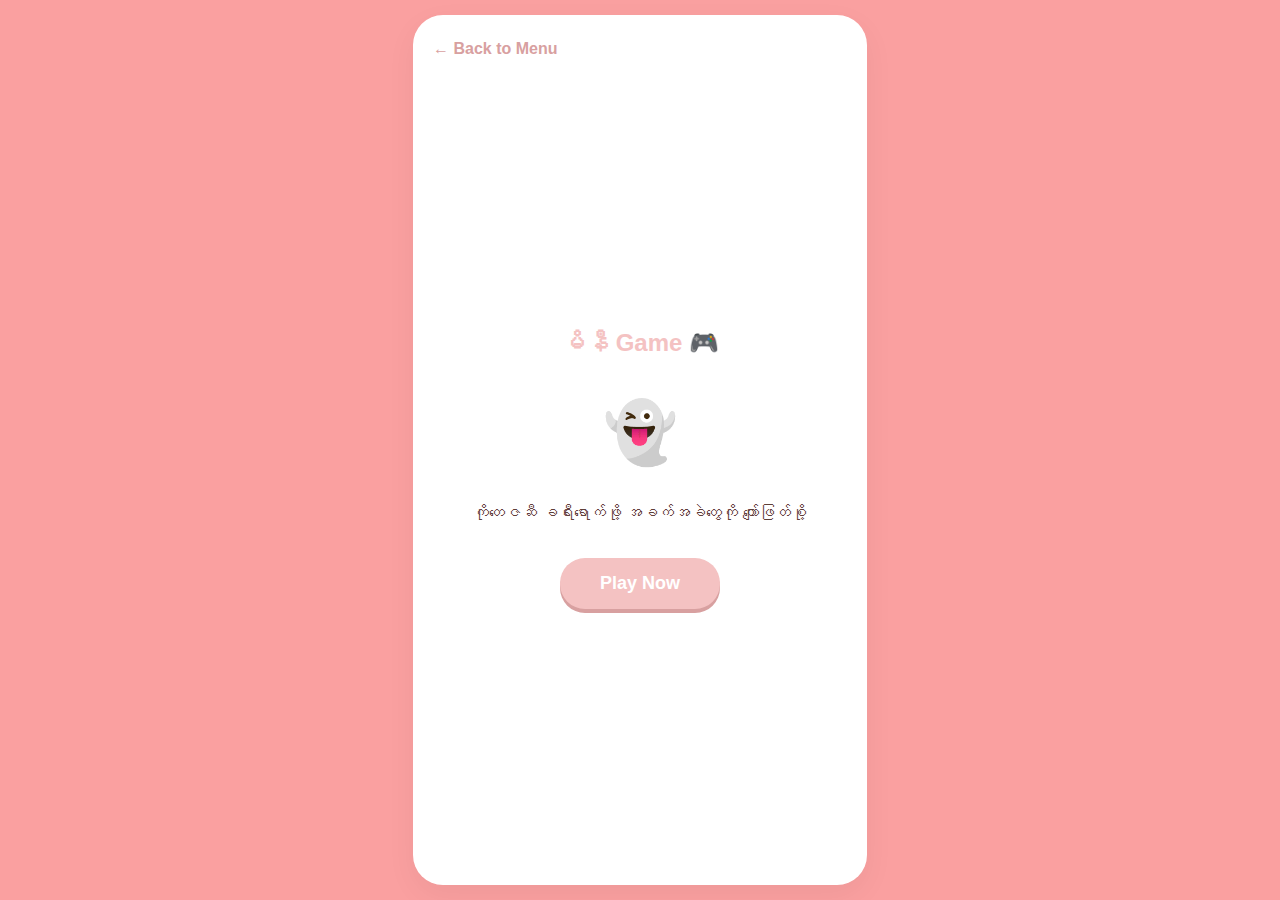
<file: mazegame.html>
<!DOCTYPE html>
<html lang="en">
<head>
    <meta charset="UTF-8">
    <meta name="viewport" content="width=device-width, initial-scale=1.0">
    <title>The Haunted Love Maze</title>
    <style>
        :root {
            --cream: #FAA0A0;
            --pink: #F4C2C2;
            --dark-pink: #d8a0a0;
            --text: #5d4037;
        }

        body {
            font-family: -apple-system, BlinkMacSystemFont, "Segoe UI", Roboto, sans-serif;
            background-color: var(--cream);
            color: var(--text);
            margin: 0;
            display: flex;
            justify-content: center;
            padding: 15px;
            min-height: 100vh;
            box-sizing: border-box;
        }

        .container {
            width: 100%;
            max-width: 414px;
            background: white;
            padding: 25px 20px;
            border-radius: 30px;
            box-shadow: 0 10px 30px rgba(0,0,0,0.05);
            text-align: center;
            position: relative;
            min-height: 500px;
            display: flex;
            flex-direction: column;
        }

        /* Fixed: Link will not turn purple and goes to main menu */
        .back-link, .back-link:visited, .back-link:active {
            display: block;
            text-align: left;
            color: var(--dark-pink) !important;
            text-decoration: none;
            font-weight: bold;
            margin-bottom: 20px;
            font-size: 16px;
        }

        .hidden { display: none !important; }

        .screen { flex-grow: 1; display: flex; flex-direction: column; justify-content: center; align-items: center; }

        h2 { color: var(--pink); margin-top: 0; }

        .btn-main {
            background: var(--pink);
            border: none;
            color: white;
            padding: 15px 40px;
            border-radius: 25px;
            font-size: 18px;
            font-weight: bold;
            cursor: pointer;
            box-shadow: 0 4px 0 var(--dark-pink);
            transition: 0.2s;
            margin-top: 20px;
        }

        .btn-main:active { transform: translateY(4px); box-shadow: none; }

        .diff-btn {
            background: white;
            border: 2px solid var(--pink);
            color: var(--text);
            padding: 12px;
            width: 220px;
            border-radius: 15px;
            font-weight: bold;
            cursor: pointer;
            margin: 8px 0;
            transition: 0.2s;
        }

        .diff-btn:hover { background: var(--pink); color: white; }

        #mazeCanvas {
            background: #fffafa;
            border: 4px solid var(--pink);
            border-radius: 20px;
            touch-action: none;
        }

        .maze-controls {
            display: flex;
            flex-direction: column;
            align-items: center;
            gap: 10px;
            margin-top: 20px;
        }

        .control-row { display: flex; gap: 15px; }

        .btn {
            background: var(--pink);
            border: none;
            color: white;
            width: 60px;
            height: 60px;
            border-radius: 15px;
            font-size: 24px;
            box-shadow: 0 5px 0 var(--dark-pink);
            display: flex;
            align-items: center;
            justify-content: center;
            cursor: pointer;
        }

        .btn:active { transform: translateY(4px); box-shadow: none; }

        .win-message {
            padding: 20px;
            border: 2px dashed var(--pink);
            border-radius: 20px;
            background: #fff5f5;
            animation: popIn 0.5s ease;
        }

        @keyframes popIn {
            from { transform: scale(0.8); opacity: 0; }
            to { transform: scale(1); opacity: 1; }
        }
    </style>
</head>
<body>

<div class="container">
    <a href="index.html" class="back-link">← Back to Menu</a>

    <div id="screen-start" class="screen">
        <h2>မိနီ Game 🎮</h2>
        <div style="font-size: 60px; margin: 20px 0;">👻</div>
        <p style="color: var(--text); font-weight: 500;">ကိုတေဇဆီ ခရီးရောက်ဖို့ အခက်အခဲတွေကို ကျော်ဖြတ်စို့</p>
        <button class="btn-main" onclick="showScreen('screen-difficulty')">Play Now</button>
    </div>

    <div id="screen-difficulty" class="screen hidden">
        <h2>Choose Difficulty</h2>
        <button class="diff-btn" onclick="startGame('easy')">Easy (လွယ်တာမကြိုက်ဘူးမလားကွ)</button>
        <button class="diff-btn" onclick="startGame('medium')">Medium (သာမန်လောက်ကတော့ မမျက်ချယ်တို့ကအေးဆေး)</button>
        <button class="diff-btn" onclick="startGame('hard')">Hard (ခက်ခဲတာတွေကိုမှရင်ခုန်တာဗျို့)</button>
    </div>

    <div id="screen-game" class="screen hidden">
        <p id="status" style="font-weight: bold; margin-bottom: 10px; color: var(--dark-pink);">Good luck! 🍀</p>
        <canvas id="mazeCanvas" width="300" height="300"></canvas>
        
        <div class="maze-controls">
            <button class="btn" onclick="move('up')">▲</button>
            <div class="control-row">
                <button class="btn" onclick="move('left')">◀</button>
                <button class="btn" onclick="move('down')">▼</button>
                <button class="btn" onclick="move('right')">▶</button>
            </div>
        </div>
    </div>

    <div id="screen-victory" class="screen hidden">
        <div class="win-message">
            <p style="text-align: left;">မေတ္တာလမ်းခရီးလေးတွေက ဘယ်လောက်ပဲ အကာအရံအတားအဆီးတွေနဲ့ပဲကြုံကြုံ <br> ကျွန်တော့်ဆီကိုနောက်ဆုံးပြန်လည်ရောက်ရှိလာတဲ့အတွက်ဂုဏ်ယူပါတယ်။ <br> ကျွန်တော့်ကိုချစ်ခွင့်ပေးပါတော့ <br> ကျွန်တော့်ကောင်မလေးဖြစ်ပေးနိုင်မလား။ 💍 🧸</p>
            <button class="btn-main" onclick="location.reload()">Play Again</button>
            <br>
            <a href="index.html" style="display:inline-block; margin-top:15px; color: var(--dark-pink); font-weight:bold;">Return to Main Menu</a>
        </div>
    </div>
</div>

<script>
    const canvas = document.getElementById('mazeCanvas');
    const ctx = canvas.getContext('2d');
    const status = document.getElementById('status');
    const tileSize = 30;

    let player = { x: 0, y: 0 };
    let ghost = { x: 9, y: 4, dir: -1, active: false };
    let ghostSpeed = 600;
    let gameActive = false;
    let ghostInterval;

    const map = [
        [0, 1, 0, 0, 0, 0, 0, 1, 0, 0],
        [0, 1, 0, 1, 1, 1, 0, 1, 1, 0],
        [0, 0, 0, 1, 0, 0, 0, 0, 1, 0],
        [1, 1, 0, 1, 0, 1, 1, 0, 1, 0],
        [0, 0, 0, 0, 0, 0, 0, 0, 0, 0], 
        [0, 1, 1, 1, 1, 1, 1, 1, 1, 0],
        [0, 0, 0, 0, 0, 0, 0, 1, 0, 0],
        [1, 1, 1, 1, 1, 1, 0, 1, 1, 0],
        [0, 0, 0, 0, 0, 0, 0, 0, 0, 0],
        [0, 1, 1, 1, 1, 1, 1, 1, 1, 0]
    ];

    function showScreen(id) {
        document.querySelectorAll('.screen').forEach(s => s.classList.add('hidden'));
        document.getElementById(id).classList.remove('hidden');
    }

    function startGame(difficulty) {
        showScreen('screen-game');
        player = { x: 0, y: 0 };
        gameActive = true;
        
        if (difficulty === 'easy') {
            ghost.active = false;
        } else {
            ghost.active = true;
            ghostSpeed = (difficulty === 'hard') ? 250 : 500;
            startGhost();
        }
        draw();
    }

    function draw() {
        ctx.clearRect(0, 0, canvas.width, canvas.height);
        for (let r = 0; r < 10; r++) {
            for (let c = 0; c < 10; c++) {
                if (map[r][c] === 1) {
                    ctx.fillStyle = "#a89090";
                    ctx.fillRect(c*30+1, r*30+1, 28, 28);
                    ctx.strokeStyle = "#d8a0a0";
                    ctx.strokeRect(c*30+4, r*30+4, 20, 20);
                }
            }
        }
        ctx.font = "22px Arial";
        ctx.fillText("👨‍🦰", 9*30+4, 9*30+22);
        if (ghost.active) ctx.fillText("👻", ghost.x*30+2, ghost.y*30+22);
        ctx.fillText("👩", player.x*30+2, player.y*30+22);
    }

    function startGhost() {
        if(ghostInterval) clearInterval(ghostInterval);
        ghostInterval = setInterval(() => {
            if (!gameActive || !ghost.active) return;
            ghost.x += ghost.dir;
            if (ghost.x >= 9 || ghost.x <= 0) ghost.dir *= -1;
            
            if (player.x === ghost.x && player.y === ghost.y) {
                player = { x: 0, y: 0 };
                status.innerText = " ကဲသရဲကြီးက ဖမ်းမိသွားပြီ။ 👻";
            }
            draw();
        }, ghostSpeed);
    }

    function move(dir) {
        if (!gameActive) return;
        let nx = player.x, ny = player.y;
        if (dir === 'up') ny--; if (dir === 'down') ny++;
        if (dir === 'left') nx--; if (dir === 'right') nx++;

        if (nx >= 0 && nx < 10 && ny >= 0 && ny < 10 && map[ny][nx] === 0) {
            player = { x: nx, y: ny };
        }
        
        draw();
        if (player.x === 9 && player.y === 9) {
            gameActive = false;
            clearInterval(ghostInterval);
            showScreen('screen-victory');
        }
    }
</script>
</body>
</html>
</file>
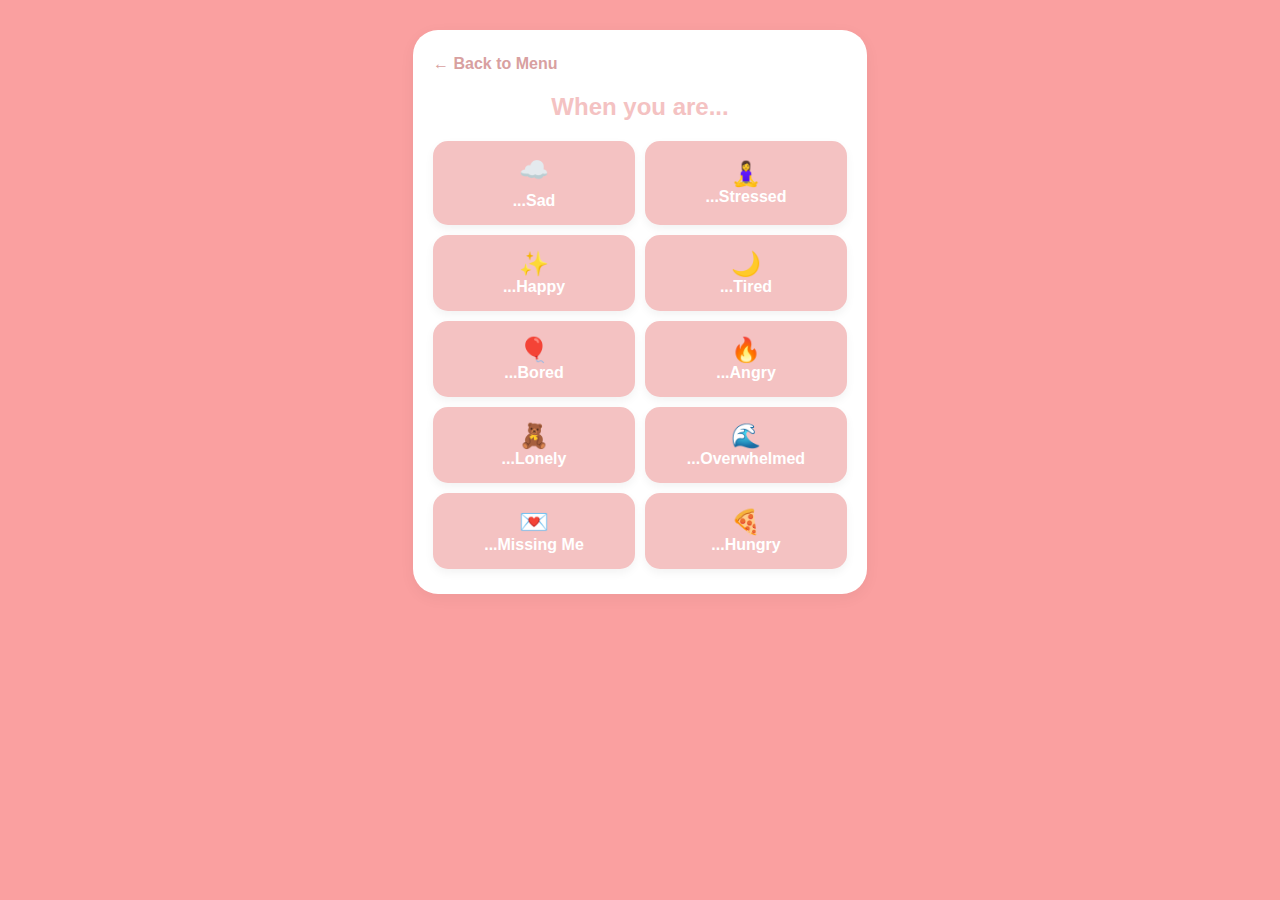
<file: test.html>
<!DOCTYPE html>
<html lang="en">
<head>
    <meta charset="UTF-8">
    <meta name="viewport" content="width=device-width, initial-scale=1.0">
    <title>Document</title>
</head>
<body>
    <style>
        :root {
            --cream: #FAA0A0;
            --pink: #F4C2C2;
            --dark-pink: #d8a0a0;
            --text: #5d4037;
        }

        /* Base styles optimized for mobile */
        body {
            font-family: -apple-system, BlinkMacSystemFont, "Segoe UI", Roboto, Helvetica, Arial, sans-serif;
            background-color: var(--cream);
            color: var(--text);
            margin: 0;
            padding: 10px;
            display: flex;
            justify-content: center;
            align-items: flex-start; /* Start at top for scrolling */
            min-height: 100vh;
            box-sizing: border-box;
        }

        button {
            background-color: var(--pink);
            border: none;
            width: 100%;
            padding: 16px;
            border-radius: 12px;
            color: white;
            font-size: 18px;
            font-weight: bold;
            cursor: pointer;
            -webkit-tap-highlight-color: transparent;
        }
    /* Things to Do - Expanding Grid */
        .todo-grid {
            display: flex ;
            flex-wrap: wrap ;
            gap: 10px;
            margin-top: 20px;
        }

        .todo-item {
            flex: 1 1 calc(50% - 5px); /* 2 columns */
            background: var(--pink);
            padding: 15px;
            border-radius: 15px;
            color: white;
            transition: all 0.5s cubic-bezier(0.175, 0.885, 0.32, 1.275);
            min-height: 60px;
            display: flex;
            flex-direction: column;
            justify-content: center;
            box-sizing: border-box;
            animation: popIn 0.5s ease backwards;
            box-shadow: 0 4px 10px rgba(0,0,0,0.05);
        }

        .todo-item.active {
            flex: 1 1 100%; /* Wider on click */
            background: white;
            color: var(--text);
            border: 2px solid var(--pink);
        }

        .todo-content { display: none; margin-top: 10px; line-height: 1.5; font-size: 15px; }
        .active .todo-content { display: block; }

            /* 1. Entry Animation: Items pop in one by one */
        @keyframes popIn {
            0% { opacity: 0; transform: scale(0.9) translateY(10px); }
            100% { opacity: 1; transform: scale(1) translateY(0); }
        }


        /* 2. Staggered Delay: Makes boxes appear in a sequence */
        .todo-item:nth-child(1) { animation-delay: 0.1s; }
        .todo-item:nth-child(2) { animation-delay: 0.2s; }
        .todo-item:nth-child(3) { animation-delay: 0.3s; }
        .todo-item:nth-child(4) { animation-delay: 0.4s; }
        .todo-item:nth-child(5) { animation-delay: 0.5s; }
        .todo-item:nth-child(6) { animation-delay: 0.6s; }
        /* ... and so on */

        /* 3. The "Expanded" State Animation */
        .todo-item.active {
            flex: 1 1 100%; /* Wider */
            background: white;
            color: var(--text);
            border: 2px solid var(--pink);
            transform: scale(1.02); /* Slight "pop" forward */
            box-shadow: 0 10px 20px rgba(244, 194, 194, 0.4);
        }

        /* 4. Text Reveal Animation */
        .todo-content {
            max-height: 0;
            opacity: 0;
            overflow: hidden;
            transition: max-height 0.6s ease, opacity 0.4s ease;
            padding-top: 0;
        }

        .active .todo-content {
            max-height: 300px; /* Big enough for the paragraph */
            opacity: 1;
            padding-top: 15px;
            border-top: 1px solid #eee;
        }

        /* 5. Subtle "Floating" effect when she touches it */
        .todo-item:active {
            transform: scale(0.95);
        }
        .container {
            width: 100%;
            max-width: 414px; /* Exact iPhone 11 width */
            background: white;
            padding: 25px 20px;
            border-radius: 25px;
            box-shadow: 0 4px 15px rgba(0,0,0,0.05);
            text-align: center;
            margin-top: 20px;
        }
        .menu-emoji {
    font-size: 2.2rem;
    margin-bottom: 8px;
    display: inline-block;
    animation: emojiFloat 3s ease-in-out infinite;
}

.back-link {
            display: block;
            text-align: left;
            color: var(--dark-pink);
            margin-bottom: 20px;
            font-weight: bold;
            text-decoration: none;
        }
        
        </style>
        <div class="container">
            <a href="#" class="back-link" onclick="goHome()">← Back to Menu</a>
<div id="todo" class="content-section">
    <h2 style="color: var(--pink); text-align: center; margin-bottom: 20px;">When you are...</h3>
    
    <div class="todo-grid">
        
        <div class="todo-item" onclick="expand(this)">
            <span style="font-size: 1.5rem;" class="menu-emoji">☁️</span>
            <div style="font-weight: bold;">...Sad</div>
            <div class="todo-content">
                <p>
                    အခုလိုမျိုးအဆင်မပြေ ဝမ်းနည်းနေတာက ပုံမှန်ပါပဲနော်ချယ်။ အခုလိုမျိုး စိတ်ခံစားချက်လွယ်တာ တစ်ခါတစ်လေမှာ ပျော့ညံ့တယ်ဆိုတာကလဲ သာမန်ပါပဲ။ လူတိုင်းကတော်နေစရာမလိုသလို perfect ဖြစ်နေစရာလဲမလိုဘူးနော်ချယ်။ တစ်ခုသိထားဖို့က ချယ်ဝမ်းနည်းမဲ့အချိန်တိုင်းမှာ ကျွန်တော်ချယ့်ဘေးနားမှာရှိပါတယ်။ မုန်တိုင်းတွေကျော်လွန်ပြီး နေရောင်ခြည်တွေပေါ်ထွန်းတဲ့အချိန်အထိ ကျွန်တော်ချယ့်ဘေးနားမှာရှိပေးမှာနော်။ ကျွန်တော်ချယ့်လက်ကလေးတွေကိုအမြဲစုပ်ကိုင်ထားမှာပါဗျ။ အားတင်းနားနော် ကျွန်တော်ရှိတယ် ချစ်လဲချစ်တယ်။
                </p>
            </div>
        </div>

        <div class="todo-item" onclick="expand(this)">
            <span style="font-size: 1.5rem;">🧘‍♀️</span>
            <div style="font-weight: bold;">...Stressed</div>
            <div class="todo-content">
                <p>
                    မျက်လုံးလေးကိုမှိတ်ပြီး အသက်ကိုပြင်းပြင်းလေးရှူလိုက်နော်။ ချယ်ကအရာအားလုံးကိုကိုင်တွယ်တဲ့နေရာမှာ အရမ်းထူးချွန်တယ် ဒါပေမယ့်လဲ အဲ့အရာတွေကိုချယ်တစ်ယောက်တည်းကိုင်တွယ်ဖို့မလိုဘူးနော် ကျွန်တော်ကူညီပေးမှာပါ။ အခုတော့ မျက်လုံးလေးကိုမှိတ် အတွေးလေးတွေထဲမှာ ကျွန်တော့်ကို ခဏနာ ငှားပြီး ပျော်ရွှင်စရာလေးတွေကို စိတ်ကူးယဉ်ကြည့်ပါနော်။
                </p>
            </div>
        </div>

        <div class="todo-item" onclick="expand(this)">
            <span style="font-size: 1.5rem;">✨</span>
            <div style="font-weight: bold;">...Happy</div>
            <div class="todo-content">
                <p>
                    ချယ့်ရဲ့ သွားလေးတွေပေါ်ပြီး ပြုံးတဲ့အပြုံးလေးတွေက ကျွန်တော်အကြိုက်ဆုံးပါပဲ။ ကဲဒီနေ့ဘာတွေပျော်နေတာလဲဆိုတာကိုပြောပြပါဦးဗျ။ ကျွန်တော်နားထောင်ချင်တယ်နော်။ အမြဲတမ်းနားထောင်နေပါတယ်နော်ဗျ။
                </p>
            </div>
        </div>

        <div class="todo-item" onclick="expand(this)">
            <span style="font-size: 1.5rem;">🌙</span>
            <div style="font-weight: bold;">...Tired</div>
            <div class="todo-content">
                <p>
                    ကဲပင်ပန်းနေပြီ ကလေးလေး။ ဖုန်းလေးကိုချထားတော့နော် ချယ့်အကြိုက်ဆုံး အိပ်ယာလေးထဲကိုသွား ဆောင်လေးကိုခြုံပြီးခဏနားလိုက်တော့နော်။ ဒီနေ့ အလုပ်တွေတော်တော်ကြိုးစားခဲ့ပြီးပါပြီ ပင်ပန်းနေမှန်းလဲသိပါတယ်ဗျ။ ကောင်းကောင်းအနားယူပါ ကလေးလေး။
                </p>
            </div>
        </div>

        <div class="todo-item" onclick="expand(this)">
            <span style="font-size: 1.5rem;">🎈</span>
            <div style="font-weight: bold;">...Bored</div>
            <div class="todo-content">
                <p>
                    ကဲပျင်းနေပြီ ဘာတွေလုပ်ကြမလဲဝေ့ plato ကစားကြမလား roblox မှာ ပီဇာဆိုင်ဖွင့်ကြမလား။ ဒါမှမဟုတ် ကျွန်တော်အတူတူ ဇာတ်ကားကြည့်တာပဲဖြစ်ဖြစ် discord ကနေစကားပြောတာပဲဖြစ်ဖြစ်လုပ်ကြရအောင် ပျော်ဖို့ကောင်းမှာသေချာသလို ချယ့်ပျင်းနေတဲ့စိတ်တွေကိုလဲ ပျောက်မယ်ထင်ပါတယ်။
                </p>
            </div>
        </div>

        <div class="todo-item" onclick="expand(this)">
            <span style="font-size: 1.5rem;">🔥</span>
            <div style="font-weight: bold;">...Angry</div>
            <div class="todo-content">
                <p>
                    ဝိုး ဝိုး ဝိုး စိတ်လေးကိုလျှော့ပါဦး ကလေးလေး။ ကြောက်ပါတယ်နော်။ တစ်ခုခုပုံချချင်ရင် ဟောဒီကောင်ကြီးစီကိုစာပို့လိုက်နော်။ ကျွန်တော်ဘေးနားကနေ ရှယ်ပလန်နဲ့နားထောင်ပေးပါ့မယ်။ ကဲစိတ်လေးကိုလျှော့ပြီး အေးအေးလေးနေဖို့အချိန်တန်ပြီနော်ကလေးလေး။ @louisanbourne 
                </p>
            </div>
        </div>

        <div class="todo-item" onclick="expand(this)">
            <span style="font-size: 1.5rem;">🧸</span>
            <div style="font-weight: bold;">...Lonely</div>
            <div class="todo-content">
                <p>
                    အခုအချိန်ကျွန်တော်အနားမှာမရှိသေးရင်တောင်မှပဲ ချယ့် နှလုံးသားရဲ့ တစ်နေရာရာမှာကျွန်တော်ရှိမယ်လို့မျှော်လင့်ပါတယ်ဗျ။ ဖုန်းဆက်ပါ ပျင်းနေတဲ့အခါကျရင် ကျွန်တော်ချယ့်အသံလေးကိုကြားချင်လို့ပါနော်။ <b>မင်းပျင်းတဲ့အခါကျ "ဟိုင်း"လိုက်ပေါ့ မလိုတော့တဲ့အခါကျ bye လိုက်ပေါ့ကွာ။ </b>
                </p>
            </div>
        </div>

        <div class="todo-item" onclick="expand(this)">
            <span style="font-size: 1.5rem;">🌊</span>
            <div style="font-weight: bold;">...Overwhelmed</div>
            <div class="todo-content">
                <p>
                    ဟိတ်ဘာတွေစိတ်ပူနေတာတုန်း။ ကဲအလုပ်တွေများပြီးဘာလုပ်လို့ရမယ်မှန်းမသိဘူးဖြစ်နေတာမလား ကဲကဲ တစ်ခုကိုပဲ အာရုံစိုက်ပြီးနောက်တစ်ခုကိုလုပ်နော်။ ချယ့်အနောက်မှာ ကျွန်တော်လဲရှိသလို ချယ့်ကိုလဲ ကျွန်တော်ယုံကြည်တယ် ဖိုက်တိုး ကလေးလေး I've got your back
                </p>
            </div>
        </div>

        <div class="todo-item" onclick="expand(this)">
            <span style="font-size: 1.5rem;">💌</span>
            <div style="font-weight: bold;">...Missing Me</div>
            <div class="todo-content">
                <p>
                    ဘယ်ကောင်လဲကွခိုးလွမ်းနေတာ။ ပြောတော့မလွမ်းဘူးဆို။ အမယ်ကြည့်ပါဦး သတိတွေရနေတာပေါ့လေ။ ကျွန်တော်တို့ရဲ့ အငွေ့အသက်လေးတွေကို ကြည့်ချင်ရင် our memories, dates, gifts ဆိုပြီးထည့်ထားပါတယ်ဗျ သွားကြည့်နိုင်ပါတယ်နော်။ အကယ်လို့ ဒီ့ထက်လွမ်းနေရင် ဟယ်လိုလုပ်လိုက်ပေါ့။ ဒါပေမယ့်ဘယ်သူပိုလွမ်းလဲပြိုင်မယ်ဆိုရင် မင်းတောင်လက်မြှောက်အရှုံးပေးရဦးမှာပါ။
                </p>
            </div>
        </div>

        <div class="todo-item" onclick="expand(this)">
            <span style="font-size: 1.5rem;">🍕</span>
            <div style="font-weight: bold;">...Hungry</div>
            <div class="todo-content">
                <p>
                    ဗိုက်ဆာနေသလား မာမားကိုစား။ ခေါက်ဆွဲပြုတ်တွေလဲသိပ်မစားနဲ့နော်။ ဒါမဲ့ အခုအိမ်မှာစားစရာမရှိရင် ဒီကကောင်ကြီးကို လှမ်းပြောလိုက် ရွှတ်ဆို မုန့်လာပို့ပေးလိုက်မယ်ဟုတ်ပြီလား။ 
                </p>
            </div>
        </div>

    </div>
</div>
        </div>
    
<script>
    function expand(element) {
        const allItems = document.querySelectorAll('.todo-item');
        
        allItems.forEach(item => {
            if (item !== element) {
                item.classList.remove('active'); // Closes other boxes
            }
        });

        element.classList.toggle('active'); // Opens/Closes the clicked box
        }
        function goHome() {
            window.location.href = "index.html";
        }
        
</script>
</body>
</html>
</file>
